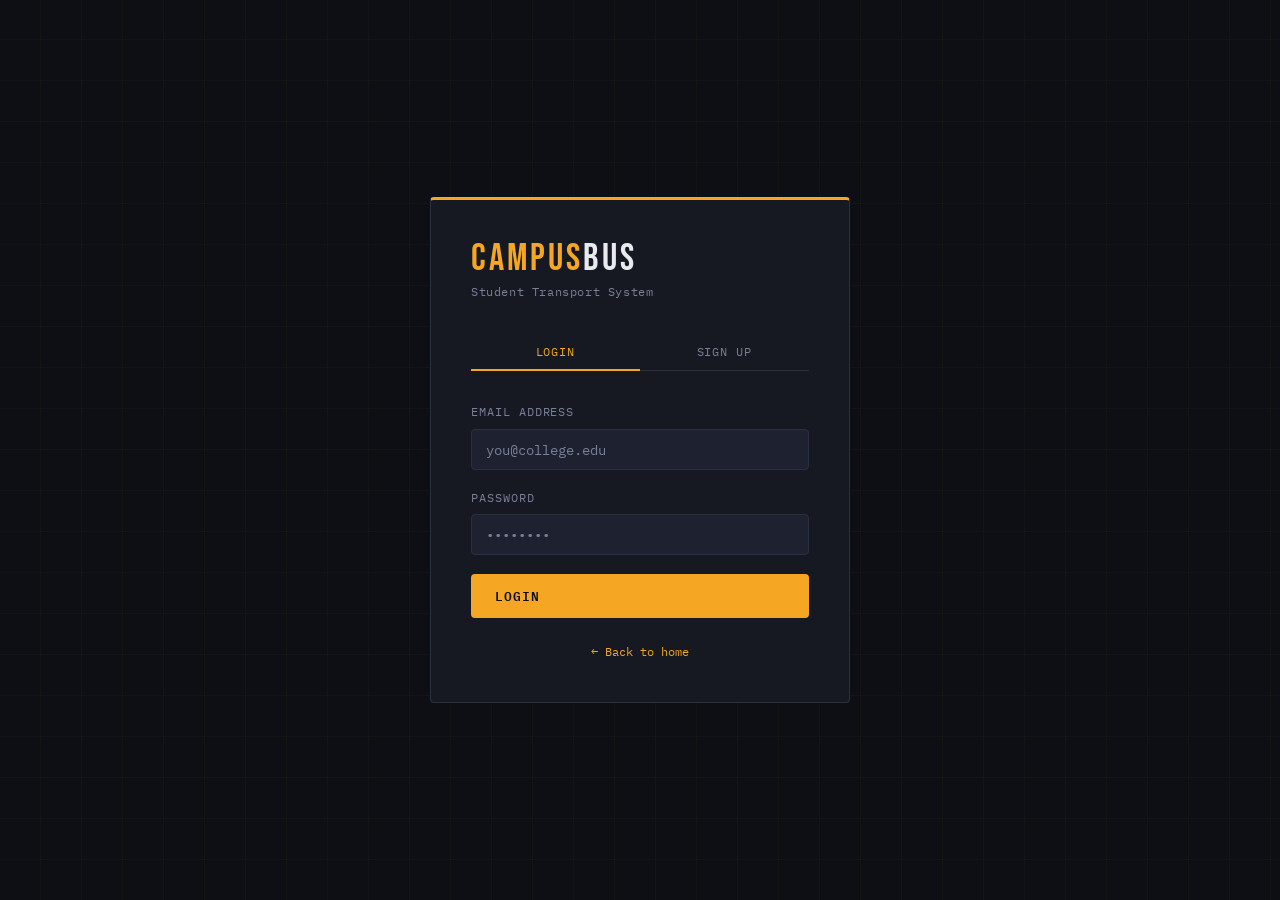
<file: login.html>
<!DOCTYPE html>
<html lang="en">
<head>
  <meta charset="UTF-8"/>
  <meta name="viewport" content="width=device-width, initial-scale=1.0"/>
  <title>CampusBus — Login</title>
  <link rel="stylesheet" href="css/style.css"/>
  <style>
    .tab-bar {
      display: flex;
      gap: 0;
      margin-bottom: 2rem;
      border-bottom: 1px solid var(--border);
    }
    .tab-btn {
      flex: 1;
      background: none;
      border: none;
      border-bottom: 2px solid transparent;
      padding: 10px;
      color: var(--text-muted);
      font-family: var(--font-mono);
      font-size: 0.78rem;
      text-transform: uppercase;
      letter-spacing: 0.08em;
      cursor: pointer;
      transition: all 0.18s ease;
      margin-bottom: -1px;
    }
    .tab-btn.active { color: var(--amber); border-bottom-color: var(--amber); }
    .tab-panel { display: none; }
    .tab-panel.active { display: block; }
  </style>
</head>
<body>

<div class="auth-wrapper">
  <div class="auth-box">
    <div class="auth-logo">CAMPUS<span>BUS</span></div>
    <p class="auth-sub">Student Transport System</p>

    <div class="tab-bar">
      <button class="tab-btn active" data-tab="login">Login</button>
      <button class="tab-btn"       data-tab="signup">Sign Up</button>
    </div>

    <!-- LOGIN PANEL -->
    <div class="tab-panel active" id="panel-login">
      <div id="loginAlert" class="alert"></div>

      <div class="form-group">
        <label for="loginEmail">Email Address</label>
        <input type="email" id="loginEmail" placeholder="you@college.edu" autocomplete="email"/>
      </div>

      <div class="form-group">
        <label for="loginPassword">Password</label>
        <input type="password" id="loginPassword" placeholder="••••••••" autocomplete="current-password"/>
      </div>

      <button class="btn btn-primary" id="loginBtn" onclick="doLogin()" style="width:100%">
        Login
      </button>
    </div>

    <!-- SIGNUP PANEL -->
    <div class="tab-panel" id="panel-signup">
      <div id="signupAlert" class="alert"></div>

      <div class="form-group">
        <label for="signupName">Full Name</label>
        <input type="text" id="signupName" placeholder="Your full name"/>
      </div>

      <div class="form-group">
        <label for="signupRoll">Roll Number</label>
        <input type="text" id="signupRoll" placeholder="e.g. 21CS047" style="text-transform:uppercase"/>
      </div>

      <div class="form-group">
        <label for="signupEmail">Email Address</label>
        <input type="email" id="signupEmail" placeholder="you@college.edu"/>
      </div>

      <div class="form-group">
        <label for="signupPassword">Password <span style="color:var(--text-muted)">(min. 6 chars)</span></label>
        <input type="password" id="signupPassword" placeholder="Choose a strong password"/>
      </div>

      <button class="btn btn-primary" id="signupBtn" onclick="doSignup()" style="width:100%">
        Create Account
      </button>
    </div>

    <p class="auth-switch" style="margin-top:1.5rem">
      <a href="index.html">← Back to home</a>
    </p>
  </div>
</div>

<script>
  // ── Tab switching ────────────────────────────────────────────────
  document.querySelectorAll('.tab-btn').forEach(btn => {
    btn.addEventListener('click', () => {
      document.querySelectorAll('.tab-btn, .tab-panel').forEach(el => el.classList.remove('active'));
      btn.classList.add('active');
      document.getElementById('panel-' + btn.dataset.tab).classList.add('active');
    });
  });

  // Auto-switch to signup if URL has #signup
  if (location.hash === '#signup') {
    document.querySelector('[data-tab="signup"]').click();
  }

  // ── Enter key support ─────────────────────────────────────────────
  document.querySelectorAll('input').forEach(inp => {
    inp.addEventListener('keydown', e => {
      if (e.key === 'Enter') {
        const panel = inp.closest('.tab-panel').id;
        if (panel === 'panel-login') doLogin();
        else doSignup();
      }
    });
  });

  // ── Alert helper ──────────────────────────────────────────────────
  function showAlert(id, type, msg) {
    const el = document.getElementById(id);
    el.className = `alert alert-${type} show`;
    el.textContent = msg;
  }

  // ── Login ──────────────────────────────────────────────────────────
  async function doLogin() {
    const email    = document.getElementById('loginEmail').value.trim();
    const password = document.getElementById('loginPassword').value;
    const btn      = document.getElementById('loginBtn');

    if (!email || !password) { showAlert('loginAlert', 'error', 'Please fill in all fields.'); return; }

    btn.disabled = true;
    btn.textContent = 'Logging in…';

    try {
      const res = await fetch('/bus/api/auth/login', {
        method: 'POST',
        headers: { 'Content-Type': 'application/json' },
        body: JSON.stringify({ email, password }),
        credentials: 'same-origin'
      });
      const data = await res.json();

      if (res.ok) {
        showAlert('loginAlert', 'success', `Welcome back, ${data.name}!`);
        setTimeout(() => location.href = 'booking.html', 600);
      } else {
        showAlert('loginAlert', 'error', data.error || 'Login failed.');
      }
    } catch {
      showAlert('loginAlert', 'error', 'Network error. Please try again.');
    } finally {
      btn.disabled = false;
      btn.textContent = 'Login';
    }
  }

  // ── Sign Up ────────────────────────────────────────────────────────
  async function doSignup() {
    const name     = document.getElementById('signupName').value.trim();
    const rollNo   = document.getElementById('signupRoll').value.trim().toUpperCase();
    const email    = document.getElementById('signupEmail').value.trim();
    const password = document.getElementById('signupPassword').value;
    const btn      = document.getElementById('signupBtn');

    if (!name || !rollNo || !email || !password) {
      showAlert('signupAlert', 'error', 'Please fill in all fields.');
      return;
    }

    btn.disabled = true;
    btn.textContent = 'Creating account…';

    try {
     const res = await fetch('/bus/api/auth/signup', {
        method: 'POST',
        headers: { 'Content-Type': 'application/json' },
        body: JSON.stringify({ name, rollNo, email, password }),
        credentials: 'same-origin'
      });
      const data = await res.json();

      if (res.ok) {
        showAlert('signupAlert', 'success', 'Account created! Redirecting…');
        setTimeout(() => location.href = 'booking.html', 800);
      } else {
        showAlert('signupAlert', 'error', data.error || 'Signup failed.');
      }
    } catch {
      showAlert('signupAlert', 'error', 'Network error. Please try again.');
    } finally {
      btn.disabled = false;
      btn.textContent = 'Create Account';
    }
  }
</script>

</body>
</html>
</file>
<file: css/style.css>
/* ═══════════════════════════════════════════════════════════════
   College Bus Booking — Industrial Utilitarian Design
   Palette: Deep slate + electric amber + clean white
   ═══════════════════════════════════════════════════════════════ */

@import url('https://fonts.googleapis.com/css2?family=Bebas+Neue&family=IBM+Plex+Mono:wght@400;600&family=IBM+Plex+Sans:wght@300;400;600;700&display=swap');

:root {
  --bg:        #0d0f14;
  --surface:   #161921;
  --surface2:  #1e2130;
  --border:    #2a2f42;
  --amber:     #f5a623;
  --amber-dim: #b87718;
  --text:      #e8eaf0;
  --text-muted:#7a8098;
  --green:     #3ddc84;
  --red:       #ff4f5e;
  --blue:      #4fa3f7;

  --font-display: 'Bebas Neue', sans-serif;
  --font-mono:    'IBM Plex Mono', monospace;
  --font-body:    'IBM Plex Sans', sans-serif;

  --radius: 4px;
  --transition: 0.18s ease;
}

*, *::before, *::after { box-sizing: border-box; margin: 0; padding: 0; }

html { font-size: 16px; scroll-behavior: smooth; }

body {
  background: var(--bg);
  color: var(--text);
  font-family: var(--font-body);
  min-height: 100vh;
  line-height: 1.6;
}

/* ── SCROLLBAR ────────────────────────────────────────────────── */
::-webkit-scrollbar { width: 6px; }
::-webkit-scrollbar-track { background: var(--bg); }
::-webkit-scrollbar-thumb { background: var(--border); border-radius: 3px; }

/* ── NAVBAR ───────────────────────────────────────────────────── */
.navbar {
  display: flex;
  align-items: center;
  justify-content: space-between;
  padding: 0 2rem;
  height: 60px;
  background: var(--surface);
  border-bottom: 2px solid var(--amber);
  position: sticky;
  top: 0;
  z-index: 100;
}

.navbar-brand {
  font-family: var(--font-display);
  font-size: 1.8rem;
  letter-spacing: 0.08em;
  color: var(--amber);
  text-decoration: none;
}

.navbar-brand span { color: var(--text); }

.nav-links { display: flex; align-items: center; gap: 1.5rem; }

.nav-links a {
  font-family: var(--font-mono);
  font-size: 0.78rem;
  text-decoration: none;
  color: var(--text-muted);
  letter-spacing: 0.05em;
  text-transform: uppercase;
  padding: 4px 0;
  border-bottom: 2px solid transparent;
  transition: color var(--transition), border-color var(--transition);
}

.nav-links a:hover,
.nav-links a.active { color: var(--amber); border-color: var(--amber); }

#logoutBtn {
  font-family: var(--font-mono);
  font-size: 0.75rem;
  background: transparent;
  border: 1px solid var(--border);
  color: var(--text-muted);
  padding: 5px 14px;
  border-radius: var(--radius);
  cursor: pointer;
  transition: all var(--transition);
  letter-spacing: 0.05em;
  text-transform: uppercase;
}

#logoutBtn:hover { border-color: var(--red); color: var(--red); }

/* ── PAGE WRAPPER ─────────────────────────────────────────────── */
.page {
  max-width: 1100px;
  margin: 0 auto;
  padding: 2.5rem 2rem;
}

/* ── PAGE HEADER ──────────────────────────────────────────────── */
.page-header {
  margin-bottom: 2rem;
  padding-bottom: 1rem;
  border-bottom: 1px solid var(--border);
}

.page-header h1 {
  font-family: var(--font-display);
  font-size: 3rem;
  letter-spacing: 0.06em;
  color: var(--text);
  line-height: 1;
}

.page-header h1 em {
  font-style: normal;
  color: var(--amber);
}

.page-header p {
  color: var(--text-muted);
  font-family: var(--font-mono);
  font-size: 0.82rem;
  margin-top: 0.4rem;
  letter-spacing: 0.03em;
}

/* ── CARDS ────────────────────────────────────────────────────── */
.card {
  background: var(--surface);
  border: 1px solid var(--border);
  border-radius: var(--radius);
  padding: 1.5rem;
  transition: border-color var(--transition);
}

.card:hover { border-color: var(--amber-dim); }

/* ── FORM ELEMENTS ────────────────────────────────────────────── */
.form-group { display: flex; flex-direction: column; gap: 0.4rem; margin-bottom: 1.2rem; }

label {
  font-family: var(--font-mono);
  font-size: 0.74rem;
  color: var(--text-muted);
  text-transform: uppercase;
  letter-spacing: 0.08em;
}

input, select {
  background: var(--surface2);
  border: 1px solid var(--border);
  border-radius: var(--radius);
  color: var(--text);
  font-family: var(--font-mono);
  font-size: 0.9rem;
  padding: 10px 14px;
  transition: border-color var(--transition), box-shadow var(--transition);
  outline: none;
  width: 100%;
}

input:focus, select:focus {
  border-color: var(--amber);
  box-shadow: 0 0 0 3px rgba(245,166,35,0.12);
}

input::placeholder { color: var(--text-muted); }

/* ── BUTTONS ──────────────────────────────────────────────────── */
.btn {
  font-family: var(--font-mono);
  font-size: 0.82rem;
  font-weight: 600;
  letter-spacing: 0.08em;
  text-transform: uppercase;
  padding: 11px 24px;
  border-radius: var(--radius);
  border: none;
  cursor: pointer;
  transition: all var(--transition);
  display: inline-flex;
  align-items: center;
  gap: 0.5rem;
  text-decoration: none;
}

.btn-primary {
  background: var(--amber);
  color: #0d0f14;
}

.btn-primary:hover {
  background: #ffc147;
  box-shadow: 0 0 16px rgba(245,166,35,0.35);
  transform: translateY(-1px);
}

.btn-secondary {
  background: transparent;
  color: var(--text-muted);
  border: 1px solid var(--border);
}

.btn-secondary:hover { border-color: var(--amber); color: var(--amber); }

.btn-danger {
  background: transparent;
  color: var(--red);
  border: 1px solid var(--red);
}

.btn-danger:hover { background: var(--red); color: white; }

.btn:disabled {
  opacity: 0.45;
  cursor: not-allowed;
  transform: none;
  box-shadow: none;
}

/* ── BADGE ────────────────────────────────────────────────────── */
.badge {
  font-family: var(--font-mono);
  font-size: 0.68rem;
  font-weight: 600;
  letter-spacing: 0.06em;
  padding: 3px 10px;
  border-radius: 2px;
  text-transform: uppercase;
}

.badge-confirmed { background: rgba(61,220,132,0.15); color: var(--green); border: 1px solid rgba(61,220,132,0.35); }
.badge-cancelled  { background: rgba(255,79,94,0.12);  color: var(--red);   border: 1px solid rgba(255,79,94,0.3);  }
.badge-available  { background: rgba(79,163,247,0.12); color: var(--blue);  border: 1px solid rgba(79,163,247,0.3); }

/* ── ALERT ────────────────────────────────────────────────────── */
.alert {
  font-family: var(--font-mono);
  font-size: 0.82rem;
  padding: 12px 16px;
  border-radius: var(--radius);
  margin-bottom: 1rem;
  display: none;
  border-left: 3px solid;
}

.alert.show { display: block; }
.alert-error   { background: rgba(255,79,94,0.1);   border-color: var(--red);   color: var(--red); }
.alert-success { background: rgba(61,220,132,0.1);  border-color: var(--green); color: var(--green); }
.alert-info    { background: rgba(79,163,247,0.1);  border-color: var(--blue);  color: var(--blue); }

/* ── TABLE ────────────────────────────────────────────────────── */
.table-wrap { overflow-x: auto; }

table {
  width: 100%;
  border-collapse: collapse;
  font-size: 0.88rem;
}

thead tr {
  border-bottom: 2px solid var(--amber);
}

thead th {
  font-family: var(--font-mono);
  font-size: 0.7rem;
  font-weight: 600;
  text-transform: uppercase;
  letter-spacing: 0.1em;
  color: var(--text-muted);
  padding: 12px 14px;
  text-align: left;
}

tbody tr {
  border-bottom: 1px solid var(--border);
  transition: background var(--transition);
}

tbody tr:hover { background: var(--surface2); }

tbody td {
  padding: 13px 14px;
  font-family: var(--font-mono);
  font-size: 0.83rem;
}

/* ── DIVIDER ──────────────────────────────────────────────────── */
.divider {
  border: none;
  border-top: 1px solid var(--border);
  margin: 1.5rem 0;
}

/* ── LOADING SPINNER ──────────────────────────────────────────── */
.spinner {
  width: 28px;
  height: 28px;
  border: 3px solid var(--border);
  border-top-color: var(--amber);
  border-radius: 50%;
  animation: spin 0.7s linear infinite;
  margin: 2rem auto;
}

@keyframes spin { to { transform: rotate(360deg); } }

/* ── LOGIN / SIGNUP PAGES ─────────────────────────────────────── */
.auth-wrapper {
  min-height: 100vh;
  display: flex;
  align-items: center;
  justify-content: center;
  background:
    repeating-linear-gradient(0deg, transparent, transparent 40px, rgba(245,166,35,0.03) 40px, rgba(245,166,35,0.03) 41px),
    repeating-linear-gradient(90deg, transparent, transparent 40px, rgba(245,166,35,0.03) 40px, rgba(245,166,35,0.03) 41px),
    var(--bg);
}

.auth-box {
  width: 100%;
  max-width: 420px;
  padding: 2.5rem;
  background: var(--surface);
  border: 1px solid var(--border);
  border-top: 3px solid var(--amber);
  border-radius: var(--radius);
}

.auth-logo {
  font-family: var(--font-display);
  font-size: 2.4rem;
  letter-spacing: 0.08em;
  color: var(--amber);
  margin-bottom: 0.25rem;
  line-height: 1;
}

.auth-logo span { color: var(--text); }

.auth-sub {
  font-family: var(--font-mono);
  font-size: 0.75rem;
  color: var(--text-muted);
  margin-bottom: 2rem;
  letter-spacing: 0.05em;
}

.auth-switch {
  font-family: var(--font-mono);
  font-size: 0.78rem;
  color: var(--text-muted);
  text-align: center;
  margin-top: 1.2rem;
}

.auth-switch a { color: var(--amber); text-decoration: none; }
.auth-switch a:hover { text-decoration: underline; }

/* ── ROUTE CARDS ──────────────────────────────────────────────── */
.routes-grid {
  display: grid;
  grid-template-columns: repeat(auto-fill, minmax(300px, 1fr));
  gap: 1.2rem;
}

.route-card {
  background: var(--surface);
  border: 1px solid var(--border);
  border-radius: var(--radius);
  padding: 1.4rem;
  cursor: pointer;
  transition: all var(--transition);
  position: relative;
  overflow: hidden;
}

.route-card::before {
  content: '';
  position: absolute;
  top: 0; left: 0; right: 0;
  height: 3px;
  background: var(--border);
  transition: background var(--transition);
}

.route-card:hover::before,
.route-card.selected::before { background: var(--amber); }

.route-card:hover { border-color: var(--amber-dim); transform: translateY(-2px); }
.route-card.selected { border-color: var(--amber); }

.route-card .route-name {
  font-family: var(--font-display);
  font-size: 1.4rem;
  letter-spacing: 0.05em;
  color: var(--text);
  margin-bottom: 0.3rem;
}

.route-card .route-path {
  font-family: var(--font-mono);
  font-size: 0.78rem;
  color: var(--amber);
  margin-bottom: 1rem;
}

.route-card .route-path .arrow { color: var(--text-muted); }

.route-meta {
  display: grid;
  grid-template-columns: 1fr 1fr;
  gap: 0.6rem;
}

.route-meta-item label {
  font-size: 0.65rem;
  color: var(--text-muted);
  margin-bottom: 2px;
  display: block;
}

.route-meta-item span {
  font-family: var(--font-mono);
  font-size: 0.85rem;
  color: var(--text);
}

.route-meta-item .seats-available { color: var(--green); }
.route-meta-item .seats-low       { color: var(--amber); }
.route-meta-item .seats-full      { color: var(--red); }

/* ── SEAT MAP ─────────────────────────────────────────────────── */
.seat-map-section {
  background: var(--surface);
  border: 1px solid var(--border);
  border-radius: var(--radius);
  padding: 1.8rem;
  margin-top: 2rem;
}

.seat-map-section h2 {
  font-family: var(--font-display);
  font-size: 1.8rem;
  letter-spacing: 0.05em;
  margin-bottom: 1.2rem;
  color: var(--text);
}

.seat-legend {
  display: flex;
  gap: 1.5rem;
  margin-bottom: 1.5rem;
  flex-wrap: wrap;
}

.seat-legend-item {
  display: flex;
  align-items: center;
  gap: 0.5rem;
  font-family: var(--font-mono);
  font-size: 0.74rem;
  color: var(--text-muted);
}

.seat-legend-dot {
  width: 14px;
  height: 14px;
  border-radius: 3px;
}

.seat-grid {
  display: grid;
  grid-template-columns: repeat(4, 52px) 20px repeat(4, 52px);
  gap: 8px;
  margin-bottom: 1.5rem;
}

.seat-aisle { grid-column: 5; }

.seat {
  width: 52px;
  height: 48px;
  border-radius: 4px 4px 6px 6px;
  border: 2px solid;
  display: flex;
  align-items: center;
  justify-content: center;
  font-family: var(--font-mono);
  font-size: 0.72rem;
  font-weight: 600;
  cursor: pointer;
  transition: all var(--transition);
  position: relative;
}

/* Seat back visual */
.seat::after {
  content: '';
  position: absolute;
  top: -5px; left: 4px; right: 4px;
  height: 5px;
  border-radius: 3px 3px 0 0;
  background: currentColor;
  opacity: 0.4;
}

.seat-available {
  background: rgba(61,220,132,0.07);
  border-color: rgba(61,220,132,0.4);
  color: var(--green);
}

.seat-available:hover {
  background: rgba(61,220,132,0.2);
  border-color: var(--green);
  transform: scale(1.05);
  box-shadow: 0 0 12px rgba(61,220,132,0.25);
}

.seat-selected {
  background: rgba(245,166,35,0.2);
  border-color: var(--amber);
  color: var(--amber);
  box-shadow: 0 0 12px rgba(245,166,35,0.3);
}

.seat-booked {
  background: rgba(255,79,94,0.08);
  border-color: rgba(255,79,94,0.3);
  color: var(--red);
  cursor: not-allowed;
  opacity: 0.6;
}

.seat-mine {
  background: rgba(79,163,247,0.12);
  border-color: var(--blue);
  color: var(--blue);
  cursor: default;
}

.confirm-row {
  display: flex;
  align-items: center;
  gap: 1rem;
  flex-wrap: wrap;
  padding-top: 1rem;
  border-top: 1px solid var(--border);
}

.selected-info {
  font-family: var(--font-mono);
  font-size: 0.82rem;
  color: var(--text-muted);
}

.selected-info strong { color: var(--amber); }

/* ── FILTER BAR ───────────────────────────────────────────────── */
.filter-bar {
  display: flex;
  gap: 1rem;
  align-items: flex-end;
  margin-bottom: 2rem;
  flex-wrap: wrap;
}

.filter-bar .form-group { margin-bottom: 0; min-width: 180px; }

/* ── MY BOOKINGS TABLE ────────────────────────────────────────── */
.booking-meta {
  font-family: var(--font-mono);
  font-size: 0.78rem;
  color: var(--text-muted);
}

/* ── EMPTY STATE ──────────────────────────────────────────────── */
.empty-state {
  text-align: center;
  padding: 4rem 2rem;
  color: var(--text-muted);
}

.empty-state .icon {
  font-size: 3rem;
  margin-bottom: 1rem;
}

.empty-state h3 {
  font-family: var(--font-display);
  font-size: 1.6rem;
  letter-spacing: 0.05em;
  color: var(--text-muted);
  margin-bottom: 0.5rem;
}

.empty-state p {
  font-family: var(--font-mono);
  font-size: 0.8rem;
  margin-bottom: 1.5rem;
}

/* ── STATS ROW ────────────────────────────────────────────────── */
.stats-row {
  display: grid;
  grid-template-columns: repeat(auto-fit, minmax(180px, 1fr));
  gap: 1rem;
  margin-bottom: 2rem;
}

.stat-card {
  background: var(--surface);
  border: 1px solid var(--border);
  border-radius: var(--radius);
  padding: 1.2rem 1.4rem;
}

.stat-card .stat-label {
  font-family: var(--font-mono);
  font-size: 0.68rem;
  color: var(--text-muted);
  text-transform: uppercase;
  letter-spacing: 0.1em;
  margin-bottom: 0.4rem;
}

.stat-card .stat-value {
  font-family: var(--font-display);
  font-size: 2.2rem;
  letter-spacing: 0.04em;
  line-height: 1;
  color: var(--amber);
}

/* ── INDEX HERO ───────────────────────────────────────────────── */
.hero {
  min-height: 100vh;
  display: flex;
  flex-direction: column;
  align-items: center;
  justify-content: center;
  text-align: center;
  padding: 2rem;
  background:
    repeating-linear-gradient(0deg, transparent, transparent 60px, rgba(245,166,35,0.025) 60px, rgba(245,166,35,0.025) 61px),
    repeating-linear-gradient(90deg, transparent, transparent 60px, rgba(245,166,35,0.025) 60px, rgba(245,166,35,0.025) 61px),
    var(--bg);
}

.hero-title {
  font-family: var(--font-display);
  font-size: clamp(4rem, 12vw, 10rem);
  letter-spacing: 0.06em;
  line-height: 0.95;
  color: var(--text);
  margin-bottom: 0.5rem;
}

.hero-title em {
  display: block;
  color: var(--amber);
  font-style: normal;
}

.hero-sub {
  font-family: var(--font-mono);
  font-size: 0.88rem;
  color: var(--text-muted);
  letter-spacing: 0.1em;
  text-transform: uppercase;
  margin-bottom: 2.5rem;
}

.hero-actions { display: flex; gap: 1rem; flex-wrap: wrap; justify-content: center; }

/* ── RESPONSIVE ───────────────────────────────────────────────── */
@media (max-width: 640px) {
  .navbar { padding: 0 1rem; }
  .page   { padding: 1.5rem 1rem; }
  .seat-grid {
    grid-template-columns: repeat(4, 44px) 14px repeat(4, 44px);
    gap: 6px;
  }
  .seat { width: 44px; height: 40px; font-size: 0.65rem; }
}
</file>
